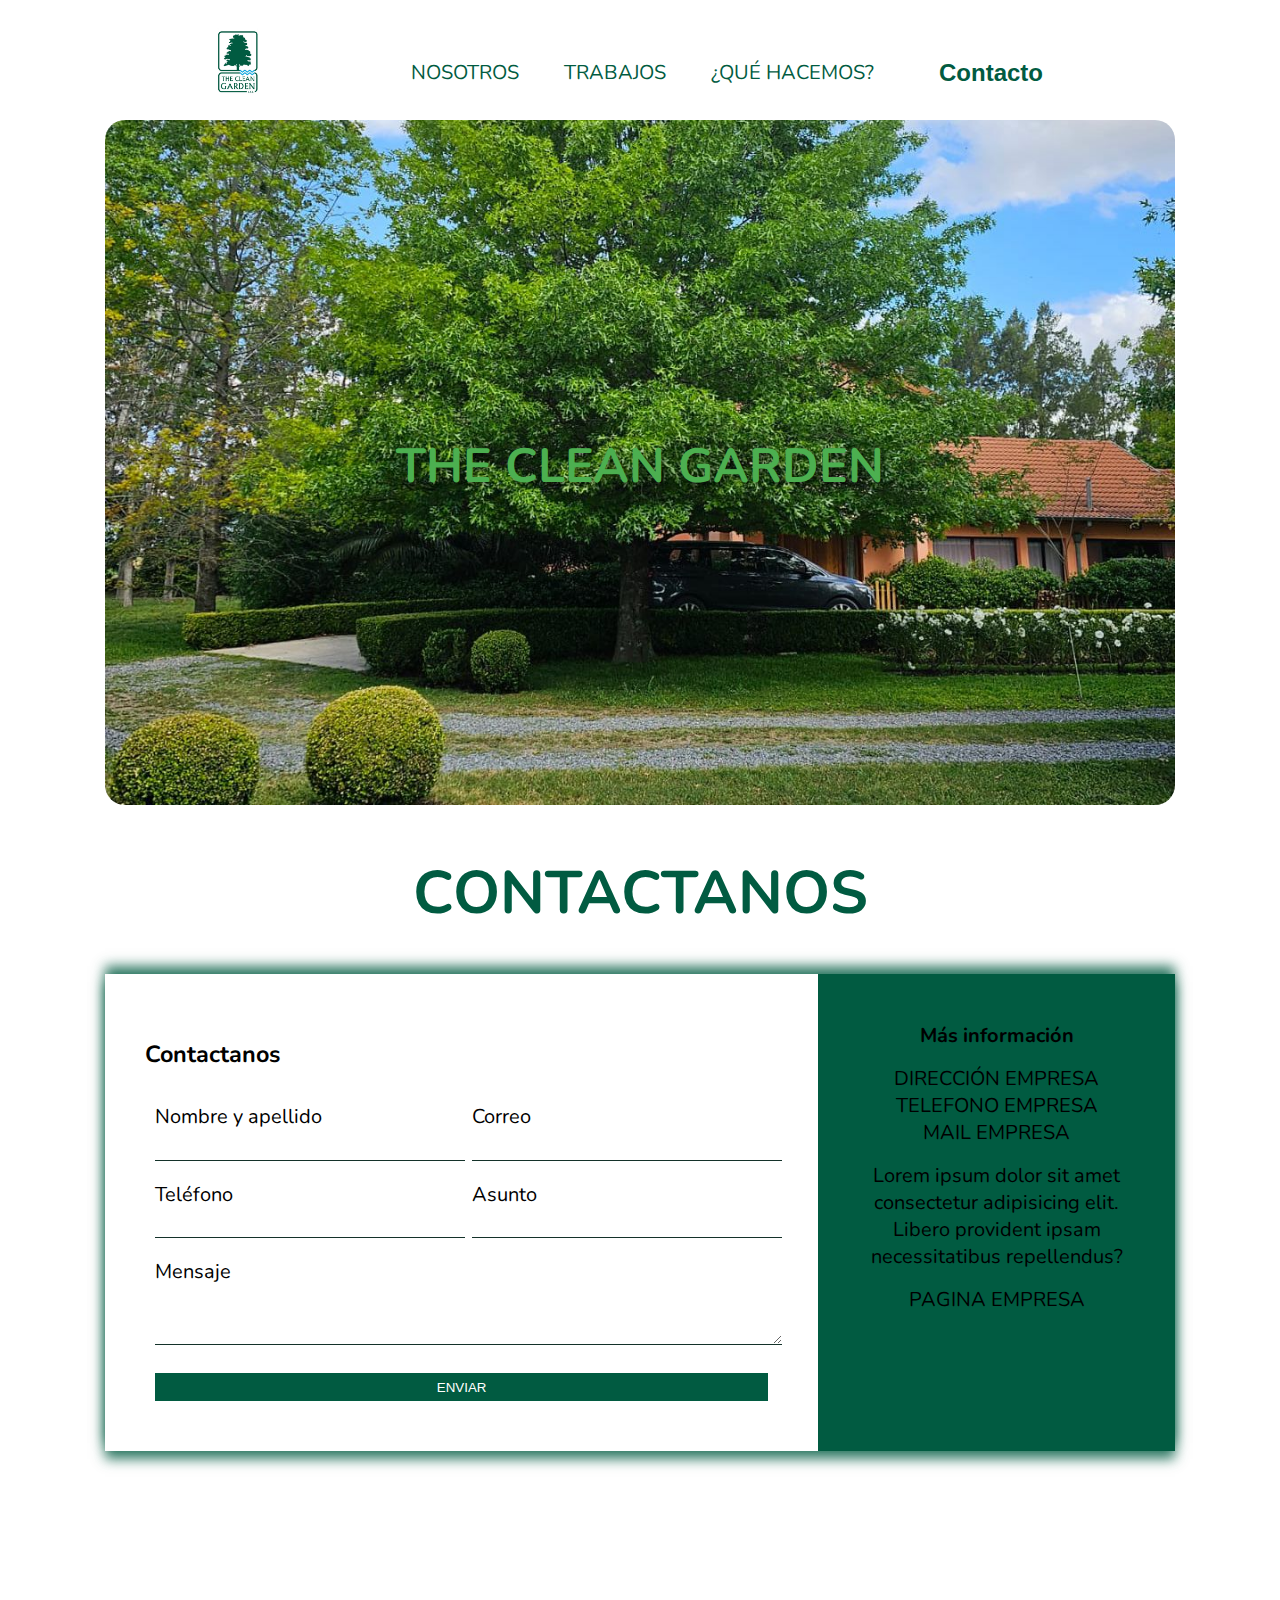
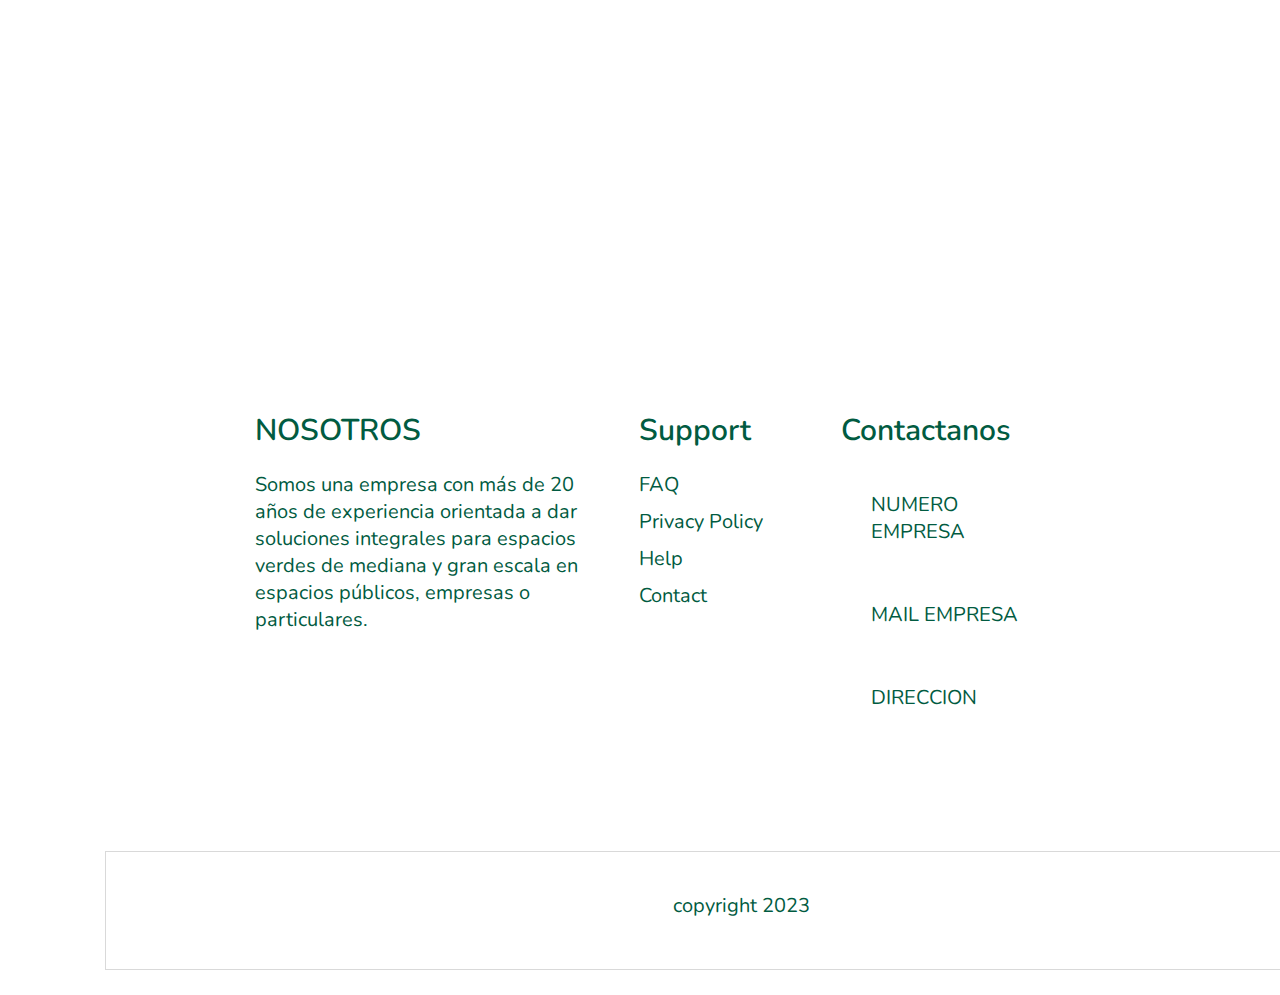
<file: index.html>
<!DOCTYPE html>
<html lang="en">
<head>
    <meta charset="UTF-8">
    <meta http-equiv="X-UA-Compatible" content="IE=edge">
    <meta name="viewport" content="width=device-width, initial-scale=1.0">
    <title>navbar Dos</title>
    <link rel="stylesheet" href="https://cdnjs.cloudflare.com/ajax/libs/font-awesome/6.4.2/css/all.min.css" integrity="sha512-z3gLpd7yknf1YoNbCzqRKc4qyor8gaKU1qmn+CShxbuBusANI9QpRohGBreCFkKxLhei6S9CQXFEbbKuqLg0DA==" crossorigin="anonymous" referrerpolicy="no-referrer" />
    <link rel="stylesheet" href="/index.css">
</head>
<body>
<!--HEADER-->
    <header class="header">
        <div class="logo">
          <img src="./img/theCleanGarden.jpg" alt="Logo de la marca">
        </div>

        <nav>
           <ul class="nav-links">
                <li><a href="#">NOSOTROS</a></li>
                <li><a href="#">TRABAJOS</a></li>
                <li><a href="#">¿QUÉ HACEMOS?</a></li>
           </ul>            
        </nav>
            <a class="btn" href="#"><button style="font-size: larger;">Contacto</button></a>

            <a onclick="openNav()" class="menu" href="#"><button>Menu</button></a>

        <div id="mobile-menu" class="overlay">
            <a onclick="closeNav()" href="" class="close">&times;</a>
           <div class="overlay-content">
               <a href="#">Nosotros</a>
               <a href="#">Trabajos</a>
               <a href="#">¿Qué hacemos?</a>
              <a href="#">Contacto</a>
            </div>
       </div>

    </header>
<!--FIN HEADER-->

<!--MAIN-->
<section class="parallax">
    <div class="content-wrapper">
        <h2 class="overlay-text">THE CLEAN GARDEN</h2>
        
    </div>
    <img src="./img/TheCleanGardenimg1.jpg" alt="" class="arbol" name="slider">
</section>
<!--FIN MAIN-->















    

<!--FORMULARIO RESPOSINVE-->
<div class="content">

    <h1 class="logo">CONTACTANOS<span></span></h1>

    <div class="contact-wrapper animated bounceInUp">
        <div class="contact-form">
            <h3>Contactanos</h3>
            <form action="">
                <p>
                    <label>Nombre y apellido</label>
                    <input type="text" name="fullname">
                </p>
                <p>
                    <label>Correo</label>
                    <input type="email" name="email">
                </p>
                <p>
                    <label>Teléfono</label>
                    <input type="tel" name="phone">
                </p>
                <p>
                    <label>Asunto</label>
                    <input type="text" name="affair">
                </p>
                <p class="block">
                   <label>Mensaje</label> 
                    <textarea name="message" rows="3"></textarea>
                </p>
                <p class="block">
                    <button>
                        Enviar
                    </button>
                </p>
            </form>
        </div>
        <div class="contact-info">
            <h4>Más información</h4>
            <ul>
                <li><i class="fa-solid fa-location-dot"></i></i>DIRECCIÓN EMPRESA</li>
                <li><i class="fa-brands fa-whatsapp"></i>TELEFONO EMPRESA</li>
                <li><i class="fa-solid fa-envelope"></i>MAIL EMPRESA</li>
            </ul>
            <p>Lorem ipsum dolor sit amet consectetur adipisicing elit. Libero provident ipsam necessitatibus repellendus?</p>
            <p>PAGINA EMPRESA</p>
        </div>
    </div>

</div>
<!--FIN FORMULARIO-->

<!--FOOTER-->
<footer>
    <section class="footer">
        <section class="pie">
        <div class="sec aboutus">
            <h2>NOSOTROS</h2>
            <p>Somos una empresa con más de 20 años de experiencia orientada a dar soluciones integrales para espacios verdes de mediana y gran escala en espacios públicos, empresas o particulares.</p>
            <ul class="sci">
                <li><a href="#"><i class="fa-brands fa-facebook-f"></i></a></li>
                <li><a href="#"><i class="fa-brands fa-instagram"></i></a></li>
                <li><a href="#"><i class="fa-brands fa-youtube"></i></a></li>
                <li><a href="#"><i class="fa-solid fa-envelope""></i></a></li>
            </ul>
        </div>
        <div class="sec quicklinks">
            <h2>Support</h2>
            <ul>
                <li><a href="#">FAQ</a></li>
                <li><a href="#">Privacy Policy</a></li>
                <li><a href="#">Help</a></li>
                <li><a href="#">Contact</a></li>
            </ul>
        </div>

        <div class="sec contact">
            <h2>Contactanos</h2>
            <ul class="info">
                <li>
                    <span><i class="fa-brands fa-whatsapp"></i></span><p><a href="#">NUMERO EMPRESA</a></p>
                </li>
                <li>
                    <span><i class="fa-solid fa-envelope"></i></span><p><a href="#">MAIL EMPRESA

                    </a></p>
                </li>
                <li>
                    <span><i class="fa-solid fa-location-dot"></i></span><p><a href="#">DIRECCION

                    </a></p>
                </li>
                
            </ul>
        </div>
    </section>
    </section>
</footer>
<div class="copyrightText">
    <p>copyright 2023</p>
</div>
<!--FIN FOOTER-->

<!--JAVASCRIPT-->
<script type="text/javascript" src="/index.js"></script>
<!--FIN JAVASCRIPT-->
</body>
</html>
</file>
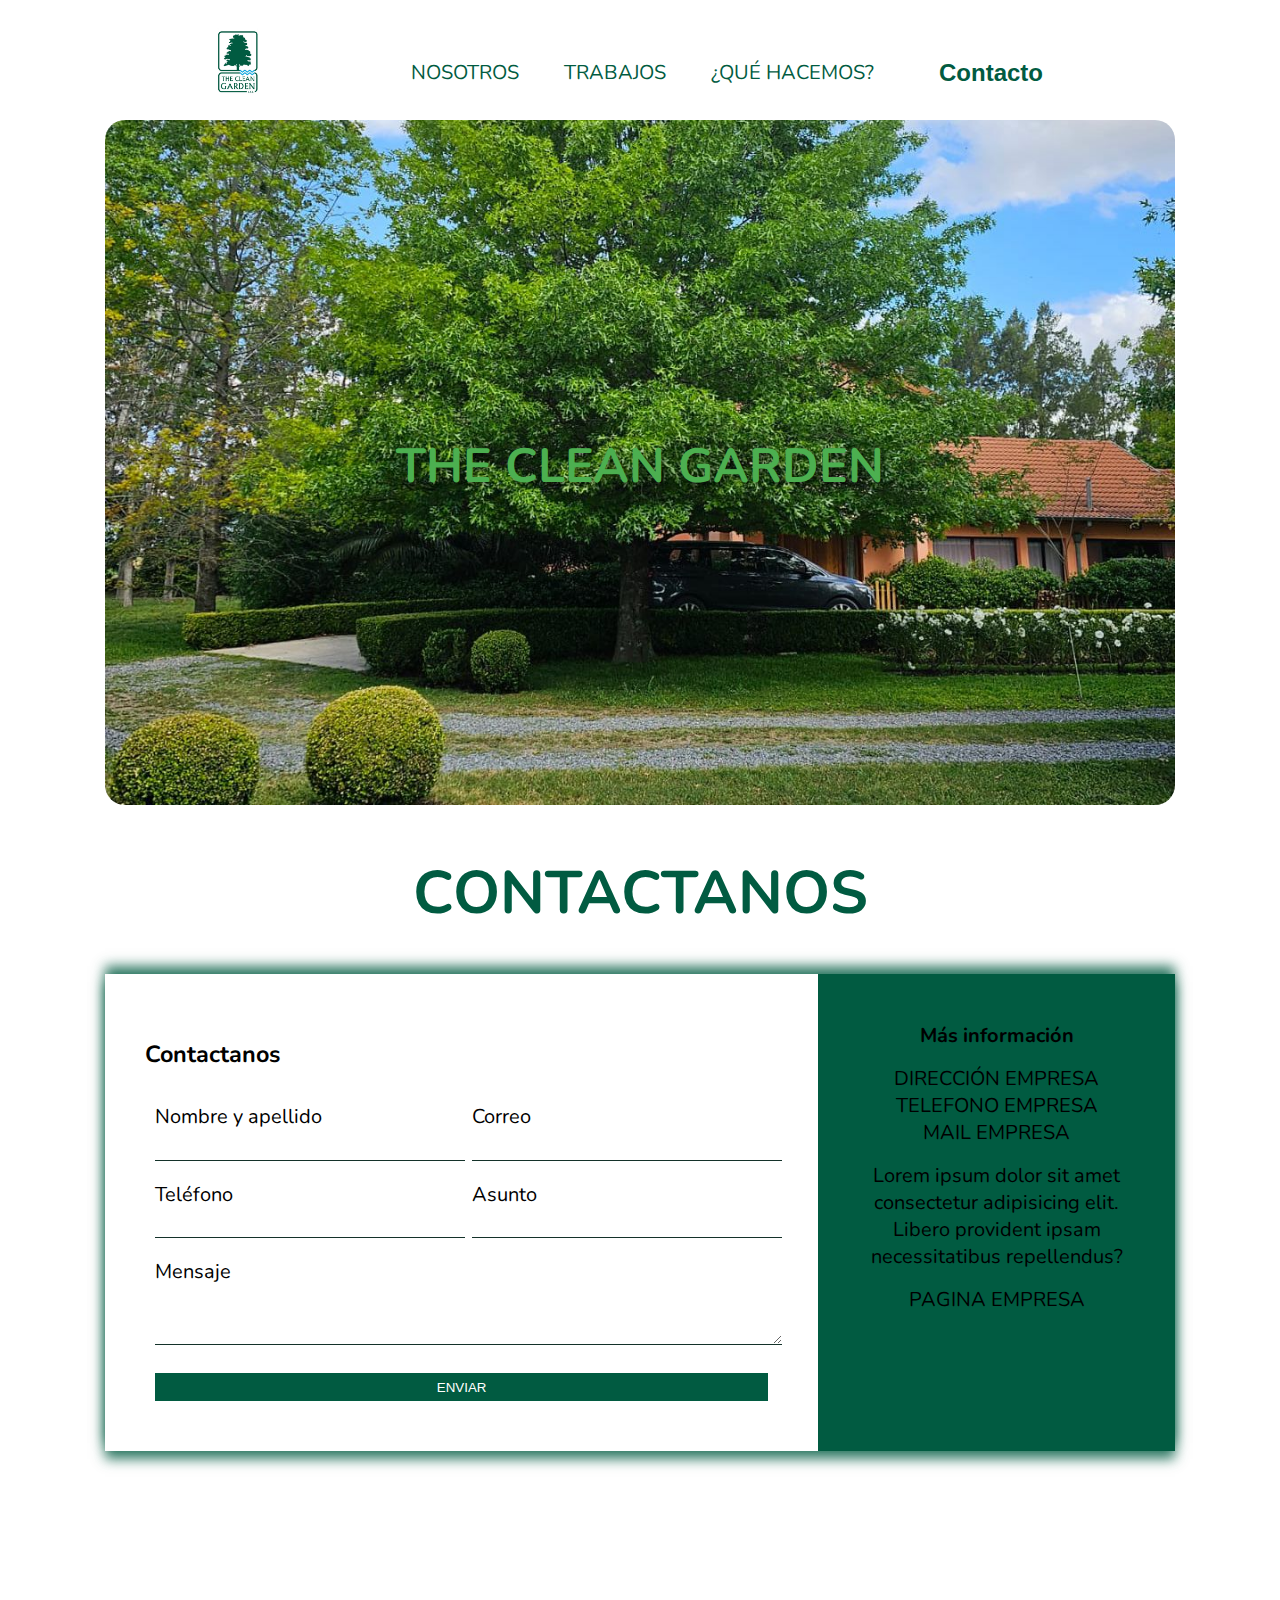
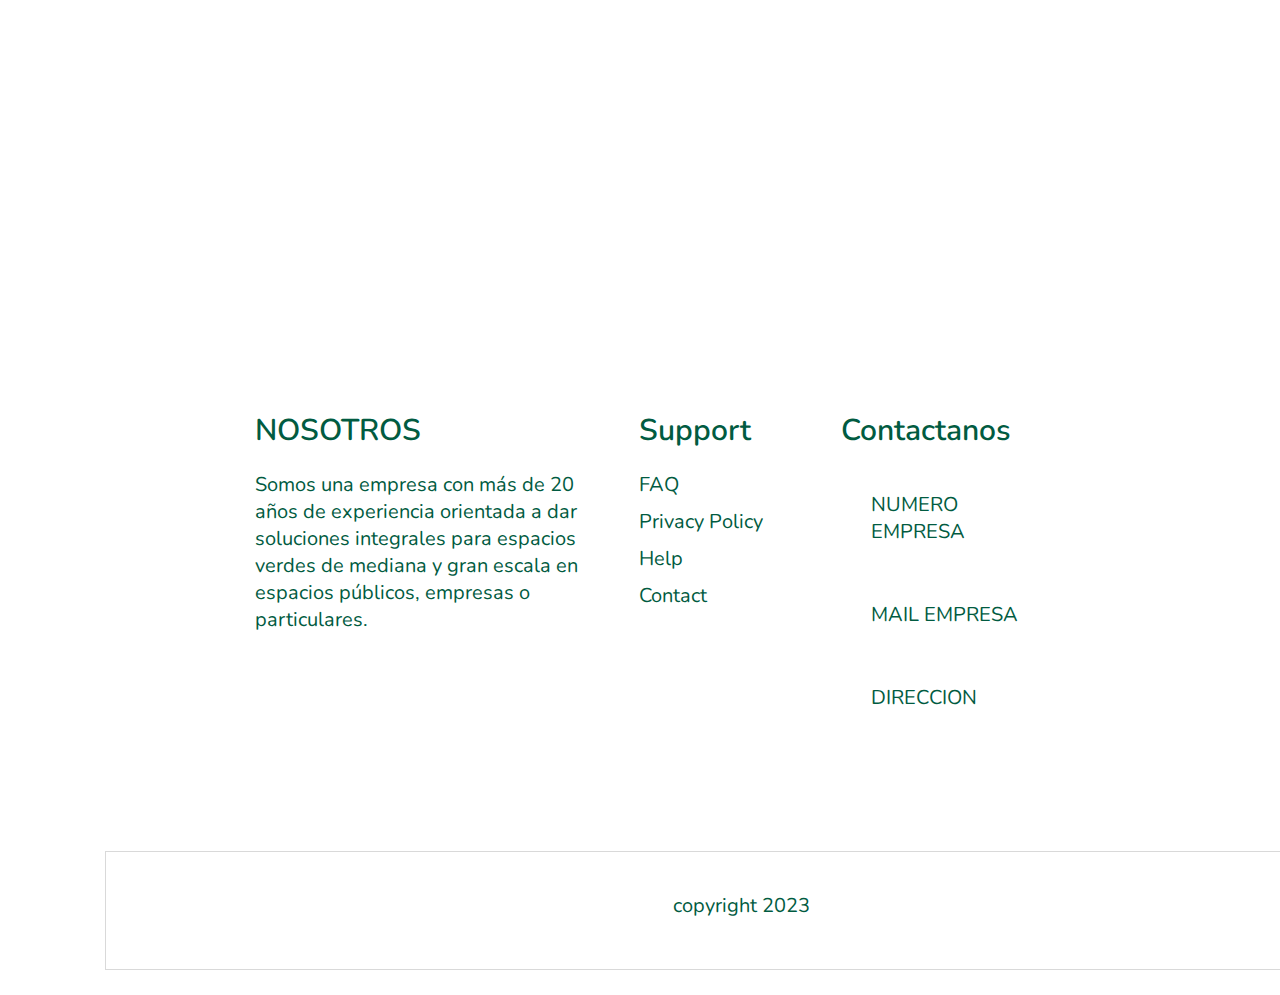
<file: modelo1/index.html>
<!DOCTYPE html>
<html lang="en">
<head>
    <meta charset="UTF-8">
    <meta http-equiv="X-UA-Compatible" content="IE=edge">
    <meta name="viewport" content="width=device-width, initial-scale=1.0">
    <title>navbar Dos</title>
    <link rel="stylesheet" href="https://cdnjs.cloudflare.com/ajax/libs/font-awesome/6.4.2/css/all.min.css" integrity="sha512-z3gLpd7yknf1YoNbCzqRKc4qyor8gaKU1qmn+CShxbuBusANI9QpRohGBreCFkKxLhei6S9CQXFEbbKuqLg0DA==" crossorigin="anonymous" referrerpolicy="no-referrer" />
    <link rel="stylesheet" href="./index.css">
</head>
<body>
<!--HEADER-->
    <header class="header">
        <div class="logo">
          <img src="../img/theCleanGarden.jpg" alt="Logo de la marca">
        </div>

        <nav>
           <ul class="nav-links">
                <li><a href="#">NOSOTROS</a></li>
                <li><a href="#">TRABAJOS</a></li>
                <li><a href="#">¿QUÉ HACEMOS?</a></li>
           </ul>            
        </nav>
            <a class="btn" href="#"><button style="font-size: larger;">Contacto</button></a>

            <a onclick="openNav()" class="menu" href="#"><button>Menu</button></a>

        <div id="mobile-menu" class="overlay">
            <a onclick="closeNav()" href="" class="close">&times;</a>
           <div class="overlay-content">
               <a href="#">Nosotros</a>
               <a href="#">Trabajos</a>
               <a href="#">¿Qué hacemos?</a>
              <a href="#">Contacto</a>
            </div>
       </div>

    </header>
<!--FIN HEADER-->

<!--MAIN-->
<section class="parallax">
    <div class="content-wrapper">
        <h2 class="overlay-text">THE CLEAN GARDEN</h2>
        
    </div>
    <img src="../img/TheCleanGardenimg1.jpg" alt="" class="arbol" name="slider">
</section>
<!--FIN MAIN-->















    

<!--FORMULARIO RESPOSINVE-->
<div class="content">

    <h1 class="logo">CONTACTANOS<span></span></h1>

    <div class="contact-wrapper animated bounceInUp">
        <div class="contact-form">
            <h3>Contactanos</h3>
            <form action="">
                <p>
                    <label>Nombre y apellido</label>
                    <input type="text" name="fullname">
                </p>
                <p>
                    <label>Correo</label>
                    <input type="email" name="email">
                </p>
                <p>
                    <label>Teléfono</label>
                    <input type="tel" name="phone">
                </p>
                <p>
                    <label>Asunto</label>
                    <input type="text" name="affair">
                </p>
                <p class="block">
                   <label>Mensaje</label> 
                    <textarea name="message" rows="3"></textarea>
                </p>
                <p class="block">
                    <button>
                        Enviar
                    </button>
                </p>
            </form>
        </div>
        <div class="contact-info">
            <h4>Más información</h4>
            <ul>
                <li><i class="fa-solid fa-location-dot"></i></i>DIRECCIÓN EMPRESA</li>
                <li><i class="fa-brands fa-whatsapp"></i>TELEFONO EMPRESA</li>
                <li><i class="fa-solid fa-envelope"></i>MAIL EMPRESA</li>
            </ul>
            <p>Lorem ipsum dolor sit amet consectetur adipisicing elit. Libero provident ipsam necessitatibus repellendus?</p>
            <p>PAGINA EMPRESA</p>
        </div>
    </div>

</div>
<!--FIN FORMULARIO-->

<!--FOOTER-->
<footer>
    <section class="footer">
        <section class="pie">
        <div class="sec aboutus">
            <h2>NOSOTROS</h2>
            <p>Somos una empresa con más de 20 años de experiencia orientada a dar soluciones integrales para espacios verdes de mediana y gran escala en espacios públicos, empresas o particulares.</p>
            <ul class="sci">
                <li><a href="#"><i class="fa-brands fa-facebook-f"></i></a></li>
                <li><a href="#"><i class="fa-brands fa-instagram"></i></a></li>
                <li><a href="#"><i class="fa-brands fa-youtube"></i></a></li>
                <li><a href="#"><i class="fa-solid fa-envelope""></i></a></li>
            </ul>
        </div>
        <div class="sec quicklinks">
            <h2>Support</h2>
            <ul>
                <li><a href="#">FAQ</a></li>
                <li><a href="#">Privacy Policy</a></li>
                <li><a href="#">Help</a></li>
                <li><a href="#">Contact</a></li>
            </ul>
        </div>

        <div class="sec contact">
            <h2>Contactanos</h2>
            <ul class="info">
                <li>
                    <span><i class="fa-brands fa-whatsapp"></i></span><p><a href="#">NUMERO EMPRESA</a></p>
                </li>
                <li>
                    <span><i class="fa-solid fa-envelope"></i></span><p><a href="#">MAIL EMPRESA

                    </a></p>
                </li>
                <li>
                    <span><i class="fa-solid fa-location-dot"></i></span><p><a href="#">DIRECCION

                    </a></p>
                </li>
                
            </ul>
        </div>
    </section>
    </section>
</footer>
<div class="copyrightText">
    <p>copyright 2023</p>
</div>
<!--FIN FOOTER-->

<!--JAVASCRIPT-->
<script type="text/javascript" src="./index.js"></script>
<!--FIN JAVASCRIPT-->
</body>
</html>
</file>
<file: index.css>
@import url('https://fonts.googleapis.com/css2?family=Nunito:wght@400;800&display=swap');
body {
    margin: 25px;
    padding: 25px;
    background-color: white;
    font-family: 'Nunito', sans-serif;
    font-size: 20px;
    min-width: 400px;
}
body{
    background-color: white;
    min-width: 400px;
}

.header{
    
    display: flex;
    justify-content: flex-end;
    align-items: center;
    height: 85px;
    padding: 5px 10%;
}

.header .logo{
    cursor: pointer;
    margin-right: auto;
}

.header .logo img{
    height: 70px;
    width: auto;
    transition: all 0.3s;
}

.header .logo img:hover{
    transform: scale(1.2);
}

.header .nav-links{
    list-style: none;
}

.header .nav-links li{
    display: inline-block;
    padding: 0 20px;    
}

.header .nav-links li:hover,
/**/.overlay a:hover{
    transform: scale(1.1);
}

.header .nav-links a{
    font-size: 700;
    color: #015b41; 
}

.header .nav-links a:hover{
    color:#015b41;
    font-weight: bold;
}

.menu {
    display:none;
}

.header .btn button,
/**/.header .menu button{
    margin-left: 20px;
    color: #015b41;
    background-color: white;
    padding: 9px 25px;
    border: none;
    /*border-radius: 50px;*/
    cursor: pointer;
    transition: all 0.3s ease 0s;
    font-weight: 700;
}

.header .btn button:hover,
/**/.header .menu button:hover{
    /*background-color: rgb(103, 235, 103);*/
    color: #015b41;
    transform: scale(1.1);
    text-decoration: underline;
    
    
}
/*Nav Mobile*/

.header a{
    text-decoration: none;  
    /*borramos el que teniamos en .header .nav-links a*/ 
}

.header .overlay {
    height: 100%;
    width: 0;
    position: fixed;
    z-index: 1;
    left: 0;
    top: 0;
    background-color:white;
    overflow: hidden;
    transition: all 0.3s ease 0s;
    
}

.header .overlay .overlay-content{
    display: flex;
    height: 100%;
    flex-direction: column;
    align-items: center;
    justify-content: center;    
}

.header .overlay a{
    padding: 15px;
    font-size: 36px;
    display: block;
    transition: all 0.3s ease 0s;
    color:#015b41 ;
}

.header .overlay a:hover, 
.header .overlay a:focus{
    color: #093025;
}

.header .overlay .close{
    position: absolute;
    top: 20px;
    right: 45px;
    font-size: 65px;
}
    
/*FIN HEADER*/
/*MAIN*/
.main {
    display: flex;
    align-items: center;
    justify-content: center;
    height: 100vh; /* Ajusta la altura como desees */
    overflow: hidden;
    position: relative;
}
.parallax {
    position: relative;
    overflow: hidden;
}

.content-wrapper {
    position: absolute;
    top: 50%;
    left: 50%;
    transform: translate(-50%, -50%);
    text-align: center;
    color: #4CAF50; /* Color verde arbusto */
    font-size: xx-large; /* Tamaño de fuente */
    font-weight: 300; /* Peso de la fuente, puedes ajustar el valor según tus preferencias */
    text-shadow: 3px 3px 5px rgba(0, 0, 0, 0.5); /* Sombra del texto */
    transition: transform 0.3s ease, text-shadow 0.3s ease;
}

.content-wrapper:hover {
    transform: translate(-50%, -50%) scale(1.1); /* Escalar el texto al pasar el ratón */
    text-shadow: 5px 5px 10px rgba(0, 0, 0, 0.8); /* Sombra más oscura al pasar el ratón */
}
.arbol {
    width: 100%;
    border-radius: 20px;
}








/*FORMULARIO*/

ul {
    list-style: none;
    padding: 0;
}

.logo {
    text-align: center;
    font-size: 3em;
    color: #015b41;
}

.logo span {
    color: #015b41;
}

.contact-wrapper {
    box-shadow: 0 8px 12px rgba(1, 91, 65, 0.8), 0 -8px 12px rgba(1, 91, 65, 0.8);
}

.contact-wrapper > * {
    padding: 1em;
}

.contact-form {
    background: white;
}

.contact-form form {
    display: grid;
    grid-template-columns: 1fr 1fr;
}

.contact-form form label {
    display: block;
}

.contact-form form p {
    margin: 0;
    padding: 1em;
}

.contact-form form .block {
    grid-column: 1 / 3;
}

.contact-form form button,
.contact-form form input,
.contact-form form textarea {
    width: 100%;
    padding: .7em;
    border: none;
    background: none;
    outline: 0;
    color: #015b41;
    border-bottom: 1px solid #14322a;
}


.contact-form form button {
    background: #015b41;
    border: 0;
    text-transform: uppercase;
    padding: 1em;
    color: white;
}

.contact-form form button:hover,
.contact-form form button:focus {
    background: #43d2aa;
    color: #fff;
    transition: background-color 1s ease-out;
    outline: 0;
}

/* CONTACT INFO */
.contact-info {
    background: #015b41;
}

.contact-info h4, .contact-info ul, .contact-info p {
    text-align: center;
    margin: 0 0 1rem 0;
}


/*FOOTER*/
footer{
    display: grid;
    justify-content: center;
    align-content: end;
    min-height: 100vh;
    background: e8e8e8;
    padding: 50px;
}
.footer{
    position: relative;
    width: 100%;
    height: auto;
    padding: 50px 100px;
    background: white;
    
}
.pie{
    width: 100%;
    display: grid;
    grid-template-columns: 2fr 1fr 1fr 1fr;
    grid-gap: 20px;
}

footer .pie .sec h2{
    position: relative;
    columns: white;
    font-weight: 600;
    margin-bottom: 15px;
    color: #015b41;

}

footer .pie .sec p{
    color: #015b41;

}
footer .pie .sci{
    margin-top: 20px;
    display: grid;
    grid-template-columns: repeat(4, 50px);
}
footer .pie .sci li{
    list-style: none;
}
footer .pie .sci li a{
    display: inline-block;
    width: 36px;
    height: 36px;
    background:white;
    display: grid;
    align-content: center;
    justify-content: center;
    text-decoration: none;
}
footer .pie .sci li a i{
    color: #015b41;
    font-size: 20px;
}
footer .pie .quicklinks{
    position: relative;
}
footer .pie .quicklinks ul li{
    list-style: none;
}
footer .pie .quicklinks ul li a{
    color: #015b41;
    text-decoration: none;
    margin-bottom: 10px;
    display: inline-block;
}
footer .pie .contant .info{
    position: relative;
}
footer .pie .contact .info li{
    display: grid;
    grid-template-columns: 30px 1fr;
    margin-bottom: 16px;
}
footer .pie .contact .info li span{
    color: #015b41;
    font-size: 20px;
}
footer .pie .contact .info li a{
    color: #015b41;
    text-decoration: none;
}
.copyrightText{
    width: 100%;
    background: white;
    padding: 20px 100px 30px;
    text-align: center;
    color: #015b41;
    border: 1px solid rgba(0,0,0,0.15);
}





/*QUERIES HEADER*/
@media screen and (max-height:450px) {
    .header .overlay a{
        font-size: 20px;
    }
    .header .overlay .close{
        font-size: 40px;
        top: 15px;
        right: 35px;
    }
}
@media screen and (max-width: 800px){
  .nav-links, .btn {
    display: none;
}
.menu {
    display: inherit;
}
}
/*QUERIE FORMULARIO*/
@media(min-width: 700px) {
    body {
        padding: 0 4em;
    }
    .contact-wrapper {
        display: grid;
        grid-template-columns: 2fr 1fr;
    }
    .contact-wrapper > * {
        padding: 2em;
    }
    .contact-info h4,
    .contact-info ul,
    .contact-info p {
        text-align: left;
    }
}
/* Formulario Responsivo */
@media (max-width: 700px) {
    .content {
        padding: 0 1em;
    }

    .contact-wrapper {
        grid-template-columns: 1fr;
    }

    .contact-form form {
        grid-template-columns: 1fr;
    }

    .contact-form form .block {
        grid-column: auto;
    }
}

/* Ajustes de Estilos para Dispositivos Pequeños */
.contact-form form button,
.contact-form form input,
.contact-form form textarea {
    width: 100%;
    padding: .5em;
}

.contact-form form p {
    padding: .5em;
}

.contact-form form button {
    padding: 0.5em;
}

.contact-info h4,
.contact-info ul,
.contact-info p {
    text-align: center;
    margin: 0.5rem 0 1rem 0;
}

/* Ajustes Adicionales para Dispositivos Muy Pequeños */
@media (max-width: 500px) {
    .contact-form form button {
        padding: 0.3em;
    }
}

/* Ajustes para Pantallas Pequeñas en General */
@media (max-width: 600px) {
    .logo {
        font-size: 2em;
    }
}
/*QUERIE FOOTER*/
@media (max-width:991px){
    .footer{
        padding: 40px;
    }
    .footer .pie{
        width: 100%;
        display: grid;
        grid-template-columns: repeat(2,1fr);
        grid-gap: 20px;
    }
    .copyrightText{
        padding: 20px 40px 30px;
    }
}

@media (max-width:768px){
    .footer{
        padding: 40px;
    }
    .footer .pie{
        width: 100%;
        display: grid;
        grid-template-columns: repeat(1,1fr);
        grid-gap: 20px;
    }
}
</file>
<file: modelo1/index.css>
@import url('https://fonts.googleapis.com/css2?family=Nunito:wght@400;800&display=swap');
body {
    margin: 25px;
    padding: 25px;
    background-color: white;
    font-family: 'Nunito', sans-serif;
    font-size: 20px;
    min-width: 400px;
}
body{
    background-color: white;
    min-width: 400px;
}

.header{
    
    display: flex;
    justify-content: flex-end;
    align-items: center;
    height: 85px;
    padding: 5px 10%;
}

.header .logo{
    cursor: pointer;
    margin-right: auto;
}

.header .logo img{
    height: 70px;
    width: auto;
    transition: all 0.3s;
}

.header .logo img:hover{
    transform: scale(1.2);
}

.header .nav-links{
    list-style: none;
}

.header .nav-links li{
    display: inline-block;
    padding: 0 20px;    
}

.header .nav-links li:hover,
/**/.overlay a:hover{
    transform: scale(1.1);
}

.header .nav-links a{
    font-size: 700;
    color: #015b41; 
}

.header .nav-links a:hover{
    color:#015b41;
    font-weight: bold;
}

.menu {
    display:none;
}

.header .btn button,
/**/.header .menu button{
    margin-left: 20px;
    color: #015b41;
    background-color: white;
    padding: 9px 25px;
    border: none;
    /*border-radius: 50px;*/
    cursor: pointer;
    transition: all 0.3s ease 0s;
    font-weight: 700;
}

.header .btn button:hover,
/**/.header .menu button:hover{
    /*background-color: rgb(103, 235, 103);*/
    color: #015b41;
    transform: scale(1.1);
    text-decoration: underline;
    
    
}
/*Nav Mobile*/

.header a{
    text-decoration: none;  
    /*borramos el que teniamos en .header .nav-links a*/ 
}

.header .overlay {
    height: 100%;
    width: 0;
    position: fixed;
    z-index: 1;
    left: 0;
    top: 0;
    background-color:white;
    overflow: hidden;
    transition: all 0.3s ease 0s;
    
}

.header .overlay .overlay-content{
    display: flex;
    height: 100%;
    flex-direction: column;
    align-items: center;
    justify-content: center;    
}

.header .overlay a{
    padding: 15px;
    font-size: 36px;
    display: block;
    transition: all 0.3s ease 0s;
    color:#015b41 ;
}

.header .overlay a:hover, 
.header .overlay a:focus{
    color: #093025;
}

.header .overlay .close{
    position: absolute;
    top: 20px;
    right: 45px;
    font-size: 65px;
}
    
/*FIN HEADER*/
/*MAIN*/
.main {
    display: flex;
    align-items: center;
    justify-content: center;
    height: 100vh; /* Ajusta la altura como desees */
    overflow: hidden;
    position: relative;
}
.parallax {
    position: relative;
    overflow: hidden;
}

.content-wrapper {
    position: absolute;
    top: 50%;
    left: 50%;
    transform: translate(-50%, -50%);
    text-align: center;
    color: #4CAF50; /* Color verde arbusto */
    font-size: xx-large; /* Tamaño de fuente */
    font-weight: 300; /* Peso de la fuente, puedes ajustar el valor según tus preferencias */
    text-shadow: 3px 3px 5px rgba(0, 0, 0, 0.5); /* Sombra del texto */
    transition: transform 0.3s ease, text-shadow 0.3s ease;
}

.content-wrapper:hover {
    transform: translate(-50%, -50%) scale(1.1); /* Escalar el texto al pasar el ratón */
    text-shadow: 5px 5px 10px rgba(0, 0, 0, 0.8); /* Sombra más oscura al pasar el ratón */
}
.arbol {
    width: 100%;
    border-radius: 20px;
}








/*FORMULARIO*/

ul {
    list-style: none;
    padding: 0;
}

.logo {
    text-align: center;
    font-size: 3em;
    color: #015b41;
}

.logo span {
    color: #015b41;
}

.contact-wrapper {
    box-shadow: 0 8px 12px rgba(1, 91, 65, 0.8), 0 -8px 12px rgba(1, 91, 65, 0.8);
}

.contact-wrapper > * {
    padding: 1em;
}

.contact-form {
    background: white;
}

.contact-form form {
    display: grid;
    grid-template-columns: 1fr 1fr;
}

.contact-form form label {
    display: block;
}

.contact-form form p {
    margin: 0;
    padding: 1em;
}

.contact-form form .block {
    grid-column: 1 / 3;
}

.contact-form form button,
.contact-form form input,
.contact-form form textarea {
    width: 100%;
    padding: .7em;
    border: none;
    background: none;
    outline: 0;
    color: #015b41;
    border-bottom: 1px solid #14322a;
}


.contact-form form button {
    background: #015b41;
    border: 0;
    text-transform: uppercase;
    padding: 1em;
    color: white;
}

.contact-form form button:hover,
.contact-form form button:focus {
    background: #43d2aa;
    color: #fff;
    transition: background-color 1s ease-out;
    outline: 0;
}

/* CONTACT INFO */
.contact-info {
    background: #015b41;
}

.contact-info h4, .contact-info ul, .contact-info p {
    text-align: center;
    margin: 0 0 1rem 0;
}


/*FOOTER*/
footer{
    display: grid;
    justify-content: center;
    align-content: end;
    min-height: 100vh;
    background: e8e8e8;
    padding: 50px;
}
.footer{
    position: relative;
    width: 100%;
    height: auto;
    padding: 50px 100px;
    background: white;
    
}
.pie{
    width: 100%;
    display: grid;
    grid-template-columns: 2fr 1fr 1fr 1fr;
    grid-gap: 20px;
}

footer .pie .sec h2{
    position: relative;
    columns: white;
    font-weight: 600;
    margin-bottom: 15px;
    color: #015b41;

}

footer .pie .sec p{
    color: #015b41;

}
footer .pie .sci{
    margin-top: 20px;
    display: grid;
    grid-template-columns: repeat(4, 50px);
}
footer .pie .sci li{
    list-style: none;
}
footer .pie .sci li a{
    display: inline-block;
    width: 36px;
    height: 36px;
    background:white;
    display: grid;
    align-content: center;
    justify-content: center;
    text-decoration: none;
}
footer .pie .sci li a i{
    color: #015b41;
    font-size: 20px;
}
footer .pie .quicklinks{
    position: relative;
}
footer .pie .quicklinks ul li{
    list-style: none;
}
footer .pie .quicklinks ul li a{
    color: #015b41;
    text-decoration: none;
    margin-bottom: 10px;
    display: inline-block;
}
footer .pie .contant .info{
    position: relative;
}
footer .pie .contact .info li{
    display: grid;
    grid-template-columns: 30px 1fr;
    margin-bottom: 16px;
}
footer .pie .contact .info li span{
    color: #015b41;
    font-size: 20px;
}
footer .pie .contact .info li a{
    color: #015b41;
    text-decoration: none;
}
.copyrightText{
    width: 100%;
    background: white;
    padding: 20px 100px 30px;
    text-align: center;
    color: #015b41;
    border: 1px solid rgba(0,0,0,0.15);
}





/*QUERIES HEADER*/
@media screen and (max-height:450px) {
    .header .overlay a{
        font-size: 20px;
    }
    .header .overlay .close{
        font-size: 40px;
        top: 15px;
        right: 35px;
    }
}
@media screen and (max-width: 800px){
  .nav-links, .btn {
    display: none;
}
.menu {
    display: inherit;
}
}
/*QUERIE FORMULARIO*/
@media(min-width: 700px) {
    body {
        padding: 0 4em;
    }
    .contact-wrapper {
        display: grid;
        grid-template-columns: 2fr 1fr;
    }
    .contact-wrapper > * {
        padding: 2em;
    }
    .contact-info h4,
    .contact-info ul,
    .contact-info p {
        text-align: left;
    }
}
/* Formulario Responsivo */
@media (max-width: 700px) {
    .content {
        padding: 0 1em;
    }

    .contact-wrapper {
        grid-template-columns: 1fr;
    }

    .contact-form form {
        grid-template-columns: 1fr;
    }

    .contact-form form .block {
        grid-column: auto;
    }
}

/* Ajustes de Estilos para Dispositivos Pequeños */
.contact-form form button,
.contact-form form input,
.contact-form form textarea {
    width: 100%;
    padding: .5em;
}

.contact-form form p {
    padding: .5em;
}

.contact-form form button {
    padding: 0.5em;
}

.contact-info h4,
.contact-info ul,
.contact-info p {
    text-align: center;
    margin: 0.5rem 0 1rem 0;
}

/* Ajustes Adicionales para Dispositivos Muy Pequeños */
@media (max-width: 500px) {
    .contact-form form button {
        padding: 0.3em;
    }
}

/* Ajustes para Pantallas Pequeñas en General */
@media (max-width: 600px) {
    .logo {
        font-size: 2em;
    }
}
/*QUERIE FOOTER*/
@media (max-width:991px){
    .footer{
        padding: 40px;
    }
    .footer .pie{
        width: 100%;
        display: grid;
        grid-template-columns: repeat(2,1fr);
        grid-gap: 20px;
    }
    .copyrightText{
        padding: 20px 40px 30px;
    }
}

@media (max-width:768px){
    .footer{
        padding: 40px;
    }
    .footer .pie{
        width: 100%;
        display: grid;
        grid-template-columns: repeat(1,1fr);
        grid-gap: 20px;
    }
}
</file>
